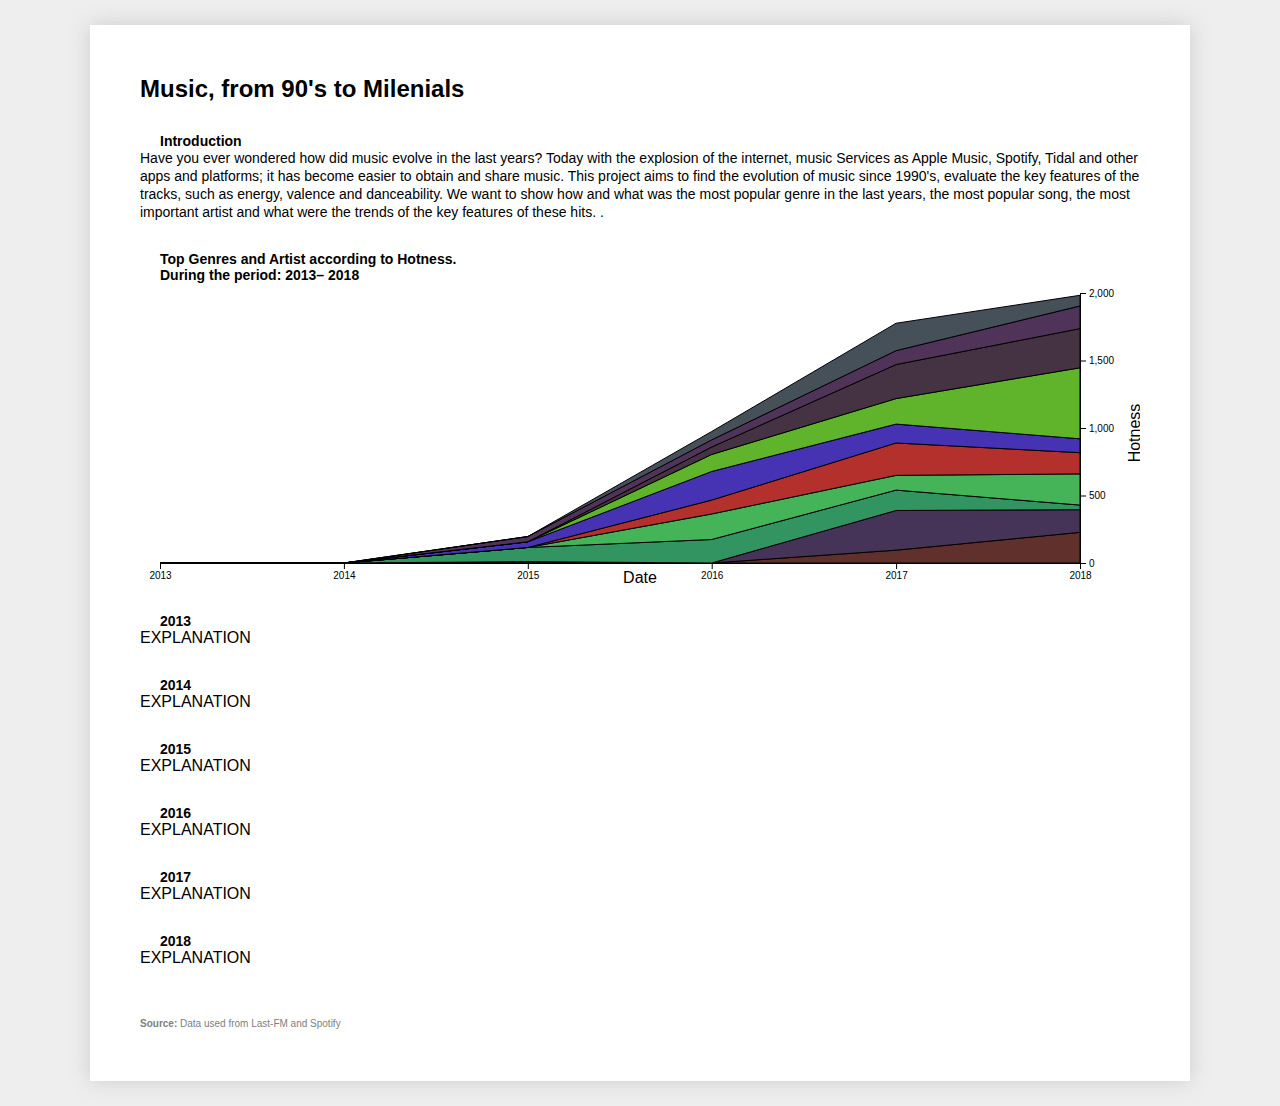
<file: src/andres/plot_project/plot_project.html>
<!DOCTYPE html>
<html lang="en">

<head>
	<meta charset="utf-8">
	<title>Music Milenials</title>
	<link rel="shortcut icon" href="#" />
	<script type="text/javascript" src="../d3.js"></script>
	<style type="text/css">
		/* Lots of new CSS rules! */

		/* HTML page styles */

		* {
			margin: 0;
			padding: 0;
		}

		body {
			font-family: Helvetica, Arial, sans-serif;
			background-color: #eee;
		}

		#container {
			width: 1000px;
			margin: 25px auto 25px auto;
			padding: 50px 50px 50px 50px;
			background-color: white;
			box-shadow: 0 0 20px #ccc;
		}

		h1 {
			margin-bottom: 25px;
			font-size: 24px;
			font-weight: bold;
		}

		h2 {
			margin-top: 30px;
			margin-left: 20px;
			font-size: 14px;
		}

		p {
			margin-bottom: 25px;
			font-size: 14px;
			line-height: 18px;
		}

		button {
			padding: 15px;
		}

		#footer p {
			margin-top: 50px;
			margin-bottom: 0;
			font-size: 10px;
			line-height: 14px;
			color: gray;
		}

		#footer p a {
			color: gray;
		}

		/* Chart styles */

		svg {
			display: block;
			margin-bottom: 10px;
			background-color: transparent;
		}

		.area {
			stroke: black;
			cursor: pointer;
		}

		.area:hover {
			fill: rgb(175, 240, 91);
		}

		#backButton {
			cursor: pointer;
		}

		#backButton rect {
			fill: rgb(175, 240, 91);
		}

		#backButton text {
			font-family: Helvetica, sans-serif;
			font-weight: bold;
			font-size: 14px;
			fill: black;
		}

		#backButton:hover rect {
			fill: rgb(26, 199, 194);
		}

		#backButton:hover text {
			fill: white;
		}

		.unclickable {
			pointer-events: none;
		}
	</style>
</head>

<body>

	<!-- New HTML structure and content! -->
	<div id="container">

		<h1>Music, from 90's to Milenials</h1>
		<h2>Introduction</h2>
		<p>
			Have you ever wondered how did music evolve in the last years? Today with the explosion of the internet, music
			Services as Apple Music, Spotify, Tidal and other apps and platforms; it has become easier to obtain and share
			music. This project aims to find the evolution of music since 1990's, evaluate the key features of the tracks, such
			as energy, valence and danceability. We want to show how and what was the most popular genre in the last years, the
			most popular song, the most important artist and what were the trends of the key features of these hits.
			.<p>

				<div id="chartContainer">
					<h2>Top Genres and Artist according to Hotness.<br />
						During the period: 2013&ndash; 2018</h2>
				</div>
				<h2>2013</h2>
				EXPLANATION
				<h2>2014</h2>
				EXPLANATION
				<h2>2015</h2>
				EXPLANATION
				<h2>2016</h2>
				EXPLANATION
				<h2>2017</h2>
				EXPLANATION
				<h2>2018</h2>
				EXPLANATION

				<div id="footer">
					<p><strong>Source:</strong> Data used from Last-FM and Spotify</p>
				</div>

	</div>

	<script type="text/javascript">

		//Width and height
		var w = 1000;
		var h = 300;
		var padding = 20;

		//Tracks view state.  Possible values:
		// 0 = default (areas types)
		// 1 = areas (of one type)
		// 2 = areas (singular)
		var viewState = 0;

		//Tracks most recently viewed/clicked 'type'.  Possible values:
		//"Heavy_Machinery", "Single_Pumps" or undefined
		var viewType;

		var dataset, thisTypeDataset, xScale, yScale, xAxis, yAxis, area;  //Empty, for now

		//For converting strings to Dates
		var parseTime = d3.timeParse("%Y-%m");

		//For converting Dates to strings
		var formatTime = d3.timeFormat("%Y");

		//Define key function, to be used when binding data
		var key = function (d) {
			return d.key;
		};

		//Set up stack methods
		var areaStack = d3.stack();
		var typeStack = d3.stack();

		//Load in data
		d3.request("Book3.csv")
			.mimeType("text/csv")
			.get(function (response) {



				//
				// DATA PARSING
				//

				//Parse each row of the CSV into an array of string values
				var rows = d3.csvParseRows(response.responseText);
				console.log(rows);

				//Make dataset an empty array, so we can start adding values
				dataset = [];

				//Loop once for each row of the CSV, starting at row 3,
				//since rows 0-2 contain only area info, not area values.
				for (var i = 2; i < rows.length; i++) {

					//Create a new object
					dataset[i - 2] = {
						date: parseTime(rows[i][0])  //Make a new Date object for each year + month
					};

					//Loop once for each area in this row (i.e., for this date)
					for (var j = 1; j < rows[i].length; j++) {

						var sector = rows[0][j];
						var mining_type = rows[1][j];
						var mining_type_sector = rows[1][j] + " " + rows[0][j];  //
						var area_val = rows[i][j];
						//If area value exists…
						if (area_val) {
							area_val = parseInt(area_val);  //Convert from string to int
						} else {  //Otherwise…
							area_val = 0;  //Set to zero
						}

						//Append a new object with data for this row
						dataset[i - 2][mining_type_sector] = {

							"mining_type": mining_type,
							"sector": sector,
							"area_val": area_val
							// "coords": coords
						};

					}

				}

				//Log out the final state of dataset
				console.log(dataset);


				//
				//	TYPE DATA SERIES
				//

				//The goal here is to make a totally separate data set that
				//includes just monthly totals for each `type` (Heavy_Machinery, Suction_Pumps).

				//Make typeDataset an empty array, so we can start adding values
				typeDataset = [];

				//Loop once for each row of the CSV, starting at row 3,
				//since rows 0-2 contain only area info, not area values.
				for (var i = 2; i < rows.length; i++) {

					//Create a new object
					typeDataset[i - 2] = {
						date: parseTime(rows[i][0]),  //Make a new Date object for each year
						// "Heavy_Machinery": 0,
						// "Suction_Pumps": 0
						"Blues": 0,
						"country": 0,
						'Easy_Listening': 0,
						'Experimental': 0,
						'Instrumental': 0,
						'International': 0,
						'Pop': 0,
						'Rock': 0,
						'Soul_RnB': 0,
						'Spoken': 0
					};

					//Loop once for each area in this row (i.e., for this date)
					for (var j = 1; j < rows[i].length; j++) {

						var mining_type = rows[1][j];  //'Type' from 2 row in CSV
						var area_val = rows[i][j];  //area value for this area

						//If area value exists…
						if (area_val) {
							area_val = parseInt(area_val);  //Convert from string to int
						} else {  //Otherwise…
							area_val = 0;  //Set to zero
						}

						//Add area value to existing sum
						typeDataset[i - 2][mining_type] += area_val;

					}

				}

				//Log out the final state of dataset
				console.log(typeDataset);



				//
				// STACKING
				//

				//Tell stack function where to find the keys
				var types = ["Blues", "country", 'Easy_Listening', 'Experimental', 'Instrumental', 'International', 'Pop', 'Rock', 'Soul_RnB', 'Spoken'];
				typeStack.keys(types);

				//Stack the data and log it out
				var typeSeries = typeStack(typeDataset);
				console.log(typeSeries);



				//
				// MAKE THE CHART
				//

				//Create scale functions
				xScale = d3.scaleTime()
					.domain([
						d3.min(dataset, function (d) { return d.date; }),
						d3.max(dataset, function (d) { return d.date; })
					])
					.range([padding, w - padding * 3]);

				yScale = d3.scaleLinear()
					.domain([
						0,
						d3.max(typeDataset, function (d) {
							var sum = 0;

							//Loops once for each row, to calculate
							//the total (sum) of sales of all areas
							for (var i = 0; i < types.length; i++) {
								sum += d[types[i]];
							};

							return sum;
						})
					])
					.range([h - padding, padding / 2])
					.nice();

				//Define axes
				xAxis = d3.axisBottom()
					.scale(xScale)
					.ticks(10)
					.tickFormat(formatTime);

				//Define Y axis
				yAxis = d3.axisRight()
					.scale(yScale)
					.ticks(5);

				//Define area generator
				area = d3.area()
					.x(function (d) { return xScale(d.data.date); })
					.y0(function (d) { return yScale(d[0]); })
					.y1(function (d) { return yScale(d[1]); });

				//Create SVG element
				var svg = d3.select("#chartContainer")
					.append("svg")
					.attr("width", w)
					.attr("height", h);


				svg.append("g")
					.attr("id", "Areas_ha");

				//Create areas for TYPES
				svg.append("g")
					.attr("id", "types")
					.selectAll("path")
					.data(typeSeries, key)
					.enter()
					.append("path")
					.attr("class", "area")
					.attr("opacity", 1)
					.attr("d", area)
					.attr("fill", function (d) {

						//Which type is this?
						var thisType = d.key;

						//New color var
						var color;

						switch (thisType) {
							case "Blues":
								color = "rgb(95,48,44)";
								break;

							case "country":
								color = "rgb(69,51,88)";
								break;
							case "Easy_Listening":
								console.log("easy listening");
								color = "rgb(50,148,96)";
								break;

							case "Experimental":
								color = "rgb(69,180,88)";
								break;
							case "Instrumental":
								color = "rgb(180,48,44)";
								break;

							case "International":
								color = "rgb(69,51,180)";
								break;
							case "Pop":
								color = "rgb(95,180,44)";
								break;

							case "Rock":
								color = "rgb(69,51,68)";
								break;
							case "Soul_RnB":
								color = "rgb(80,51,88)";
								break;
							case "Spoken":
								color = "rgb(69,80,88)";
								break;
						}

						return color;
					})
					.on("click", function (d) {

						//Update view state
						viewState++;

						//
						// TYPES
						//

						//Which type was clicked?
						var thisType = d.key;

						//Update this for later reference
						viewType = thisType;

						//Generate a new data set with all-zero values,
						//except for this type's data
						thisTypeDataset = [];

						for (var i = 0; i < typeDataset.length; i++) {
							thisTypeDataset[i] = {
								date: typeDataset[i].date,
								// Heavy_Machinery: 0,
								// Suction_Pumps: 0,
								Blues: 0,
								country: 0,
								Easy_Listening: 0,
								Experimental: 0,
								Instrumental: 0,
								International: 0,
								Pop: 0,
								Rock: 0,
								Soul_RnB: 0,
								Spoken: 0,
								[thisType]: typeDataset[i][thisType]  //Overwrites the appropriate zero value above
							}
						}

						console.log(thisTypeDataset);

						//Stack the data (even though there's now just one "layer") and log it out
						var thisTypeSeries = typeStack(thisTypeDataset);
						console.log(thisTypeSeries);

						//Bind the new data set to paths, overwriting old bound data.
						var paths = d3.selectAll("#types path")
							.data(thisTypeSeries, key)
							.classed("unclickable", true);

						//Transition areas into new positions (i.e., thisType's area
						//will go to a zero baseline; all others will flatten out).
						//
						//Store this transition in a new variable for later reference.
						var areaTransitions = paths.transition()
							.duration(1000)
							.attr("d", area);

						//Update scale
						yScale.domain([
							0,
							d3.max(thisTypeDataset, function (d) {
								var sum = 0;

								//Calculate the total (sum) of sales of this type,
								//ignoring the others (for now)
								sum += d[thisType];

								return sum;
							})
						]);

						//Append this transition to the one already in progress
						//(from above).  Transition areas to newly updated scale.
						areaTransitions.transition()
							.delay(200)
							.on("start", function () {

								//Transition axis to new scale concurrently
								d3.select("g.axis.y")
									.transition()
									.duration(1000)
									.call(yAxis);

							})
							.duration(1000)
							.attr("d", area)
							.transition()
							.on("start", function () {
								//Make areas visible instantly, so
								//they are revealed when this fades out
								d3.selectAll("g#Areas_ha path")
									.attr("opacity", 1);
							})
							.duration(1000)
							.attr("opacity", 0)
							.on("end", function (d, i) {
								//Reveal back button
								if (i == 0) {
									toggleBackButton();
								}
							});

						//
						// areas
						//

						//Get all possible keys (make + model), but toss out 'date'
						var keysAll = Object.keys(dataset[0]).slice(1);
						console.log(keysAll);

						//Loop once for each key, and save out just the ones of thisType (e.g. BEVs)
						var keysOfThisType = [];
						for (var i = 0; i < keysAll.length; i++) {
							if (dataset[0][keysAll[i]].mining_type == thisType) {
								keysOfThisType.push(keysAll[i]);
							}
						}
						console.log(keysOfThisType);

						//Give the new keys to the stack function
						areaStack.keys(keysOfThisType)
							.value(function value(d, key) {
								return d[key].area_val;
							});

						//Stack the data and log it out
						var areaSeries = areaStack(dataset);
						console.log(areaSeries);

						//Create areas for individual areas
						svg.select("g#Areas_ha")
							.selectAll("path")
							.data(areaSeries, key)
							.enter()
							.append("path")
							.attr("class", "area")
							.attr("opacity", 0)
							.attr("d", area)
							.attr("fill", function (d, i) {

								//Which area is this?
								var thisKey = d.key;

								//What 'type' is this area?
								var thisType = d[0].data[thisKey].mining_type;
								console.log(thisType);

								//Used to find a cool color below
								var spread = 0.45;
								var startingPoint;

								//Choose where in the color spectrum we start, based on type
								// switch (thisType) {
								// 	case "Heavy_Machinery":
								// 		startingPoint = 0;
								// 		break;

								// 	case "Suction_Pumps":
								// 		startingPoint = 0.35;
								// 		break;
								// }
								switch (thisType) {
									case "Blues":
										startingPoint = 0;
										break;

									case "country":
										startingPoint = 0.05;

										break;
									case "Easy_Listening":
										startingPoint = 0.1;

										break;

									case "Experimental":
										startingPoint = 0.15;

										break;
									case "Instrumental":
										startingPoint = 0.2;

										break;

									case "International":
										startingPoint = 0.25;

										break;
									case "Pop":
										startingPoint = 0.3;

										break;

									case "Rock":
										startingPoint = 0.35;

										break;
									case "Soul_RnB":
										startingPoint = 0.40;

										break;
									case "Spoken":
										startingPoint = 0.45;

										break;
								}

								//How many areas?
								var numAreas_ha = keysOfThisType.length;

								//Get a value between 0.0 and 1.0
								var normalized = startingPoint + ((i / numAreas_ha) * spread);

								//Get that color on the spectrum
								return d3.interpolateCool(normalized);
							})
							.on("click", function (d) {

								//Update view state
								viewState++;

								//Hide the back button during this view transition
								toggleBackButton();

								//Which area was clicked?
								var thisType = d.key;

								//Fade out all other areas
								d3.selectAll("g#Areas_ha path")
									.classed("unclickable", true)  //Prevent future clicks
									.filter(function (d) {  //Filter out 'this' one
										if (d.key !== thisType) {
											return true;
										}
									})
									.transition()
									.duration(1000)
									.attr("opacity", 0);

								//Define area generator that will be used just this one time
								var singleArea_ha_Area = d3.area()
									.x(function (d) { return xScale(d.data.date); })
									.y0(function (d) { return yScale(0); })  //Note zero baseline
									.y1(function (d) { return yScale(d.data[thisType].area_val); });
								//Note y1 uses the raw 'sales' value for 'this' area,
								//not the stacked data values (e.g., d[0] or d[1]).

								//Use this new area generator to transition the area downward,
								//to have a flat (zero) baseline.
								var thisAreaTransition = d3.select(this)
									.transition()
									.delay(1000)
									.duration(1000)
									.attr("d", singleArea_ha_Area);

								//Update y scale domain, based on the sales for this area only
								yScale.domain([
									0,
									d3.max(dataset, function (d) {
										return d[thisType].area_val;
									})
								]);

								//Transitions the clicked area and y axis into place, to fit the new domain
								thisAreaTransition
									.transition()
									.duration(1000)
									.attr("d", singleArea_ha_Area)
									.on("start", function () {

										//Transition axis to new scale concurrently
										d3.select("g.axis.y")
											.transition()
											.duration(1000)
											.call(yAxis);

									})
									.on("end", function () {
										//Restore clickability (is that a word?)
										d3.select(this).classed("unclickable", "false");

										//Reveal back button
										toggleBackButton();
									});

							})
							
							.append("title")  //Make tooltip
							.text(function (d) {
								return d.key;
							});

					})
					.append("title")  //Make tooltip
					.text(function (d) {
						return d.key;
					});

				//Create axes
				svg.append("g")
					.attr("class", "axis x")
					.attr("transform", "translate(0," + (h - padding) + ")")
					.call(xAxis);

				svg.append("text")
					.attr("transform", "translate(" + (w / 2) + " ," +
						(h) + ")")
					.style("text-anchor", "middle")
					.text("Date");

				svg.append("g")
					.attr("class", "axis y")
					.attr("transform", "translate(" + (w - padding * 3) + ",0)")
					.call(yAxis);

				svg.append("text")
					.attr("text-anchor", "middle")  // this makes it easy to centre the text as the transform is applied to the anchor
					.attr("transform", "translate(" + (w) + "," + (h / 2) + ")rotate(-90)")  // text is drawn off the screen top left, move down and out and rotate
					.text("Hotness");



				//Create back button
				var backButton = svg.append("g")
					.attr("id", "backButton")
					.attr("opacity", 0)				//Initially hidden
					.classed("unclickable", true)	//Initially not clickable
					.attr("transform", "translate(" + xScale.range()[0] + "," + yScale.range()[1] + ")");

				backButton.append("rect")
					.attr("x", 0)
					.attr("y", 0)
					.attr("rx", 5)
					.attr("rx", 5)
					.attr("width", 70)
					.attr("height", 30);

				backButton.append("text")
					.attr("x", 7)
					.attr("y", 20)
					.html("&larr; Back");

				//Define click behavior
				backButton.on("click", function () {

					//Hide the back button, as it was just clicked
					toggleBackButton();

					if (viewState == 1) {
						//Go back to default view

						//Update view state
						viewState--;

						//Re-bind type data and fade in types
						var typeAreaTransitions = d3.selectAll("g#types path")
							.data(typeSeries, key)
							.transition()
							.duration(250)
							.attr("opacity", 1)
							.on("end", function () {
								//Remove all Areas_ha once this fades in;
								//they will be recreated later as needed.
								d3.selectAll("g#Areas_ha path").remove();
							});

						//Set y scale back to original domain
						yScale.domain([
							0,
							d3.max(typeDataset, function (d) {
								var sum = 0;

								//Loops once for each row, to calculate
								//the total (sum) of sales of all areas
								for (var i = 0; i < types.length; i++) {
									sum += d[types[i]];
								};

								return sum;
							})
						]);

						//Transition type areas and y scale back into place
						typeAreaTransitions.transition()
							.duration(1000)
							.on("start", function () {

								//Transition axis to new scale concurrently
								d3.select("g.axis.y")
									.transition()
									.duration(1000)
									.call(yAxis);

							})
							.attr("d", area)
							.on("end", function () {
								d3.select(this).classed("unclickable", false);
							});

					} else if (viewState == 2) {
						//Go back to areas view

						//Update view state
						viewState--;

						//Restore the old y scale
						yScale.domain([
							0,
							d3.max(thisTypeDataset, function (d) {
								var sum = 0;

								//Calculate the total (sum) of sales of this type
								sum += d[viewType];

								return sum;
							})
						]);

						//Transition the y axis and visible area back into place
						d3.selectAll("g#Areas_ha path")
							.transition()
							.on("start", function () {

								//Transition y axis to new scale concurrently
								d3.select("g.axis.y")
									.transition()
									.duration(1000)
									.call(yAxis);

							})
							.duration(1000)
							.attr("d", area)  //Effectively changes only the selected area
							.transition()
							.duration(1000)
							.attr("opacity", 1)  //Fade in all areas
							.on("end", function (d, i) {

								//Restore clickability
								d3.select(this).classed("unclickable", false);

								//Reveal back button
								if (i == 0) {
									toggleBackButton();
								}

							});

					}

				});

			});



		var toggleBackButton = function () {

			//Select the button
			var backButton = d3.select("#backButton");

			//Is the button hidden right now?
			var hidden = backButton.classed("unclickable");

			//Decide whether to reveal or hide it
			if (hidden) {

				//Reveal it

				//Set up dynamic button text
				var buttonText = "&larr; Back to ";
				// var buttonTextInfo = "&larr; Current View ";
				//Text varies by mode and type
				if (viewState == 1) {
					buttonText += "Genres";
				}
					// buttonTextInfo += "all types";
				// } else if (viewState == 2) {
				// 	buttonText += "type of mining " + viewType + " by sectors";
				// 	// buttonTextInfo += "all " + viewType + " Areas_ha"
				// }

				//Set text
				backButton.select("text").html(buttonText);
				// backButtonIz.select("text").html(buttonTextInfo);

				//Resize button depending on text width
				var rectWidth = Math.round(backButton.select("text").node().getBBox().width + 16);
				backButton.select("rect").attr("width", rectWidth);
				var rectWidth = Math.round(backButton.select("text").node().getBBox().width + 16);
				backButton.select("rect").attr("width", rectWidth);

				//Fade button in
				backButton.classed("unclickable", false)
					.transition()
					.duration(500)
					.attr("opacity", 1);

			} else {

				//Hide it
				backButton.classed("unclickable", true)
					.transition()
					.duration(200)
					.attr("opacity", 0);

			}

		};

	</script>
</body>

</html>
</file>
